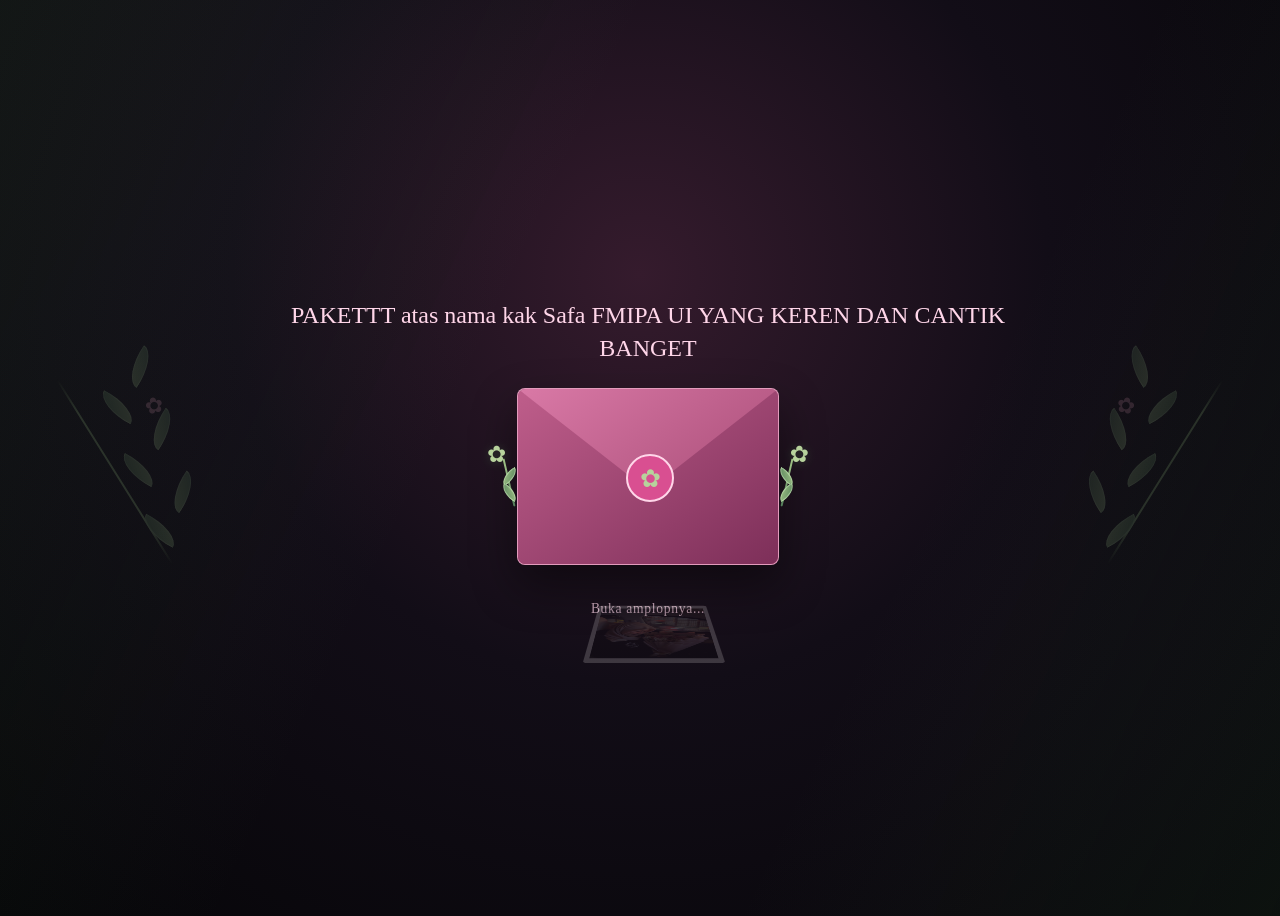
<file: index.html>
<!DOCTYPE html>
<html lang="en">
<head>
    <meta charset="UTF-8">
    <meta http-equiv="X-UA-Compatible" content="IE=edge">
    <meta name="viewport" content="width=device-width, initial-scale=1.0">
    <link rel="stylesheet" href="style.css?v=photo-animation-1">
    <link rel="icon" href="flowers.png" type="image/x-icon">
    <title>Flowers</title>
</head>
<body>
    <div class="background-florals" aria-hidden="true">
        <span class="background-florals__sprig background-florals__sprig--left"><i></i><i></i><i></i><i></i><i></i><i></i></span>
        <span class="background-florals__sprig background-florals__sprig--right"><i></i><i></i><i></i><i></i><i></i><i></i></span>
    </div>
    <main class="gift-scene">
        <p class="description">PAKETTT atas nama kak Safa FMIPA UI YANG KEREN DAN CANTIK BANGET</p>
        <input class="envelope-toggle" id="envelopeToggle" type="checkbox">
        <label class="envelope" for="envelopeToggle" aria-label="Buka amplop hadiah">
            <span class="envelope__letter"><img class="envelope__letter-photo" src="safa-photo.jpeg" alt="Safa memegang buket bunga"></span>
            <span class="envelope__sprig envelope__sprig--left" aria-hidden="true"><span class="envelope__sprig-flower">&#10047;</span><i></i><i></i></span>
            <span class="envelope__sprig envelope__sprig--right" aria-hidden="true"><span class="envelope__sprig-flower">&#10047;</span><i></i><i></i></span>
            <span class="envelope__front"></span>
            <span class="envelope__flap"></span>
            <span class="envelope__seal" aria-hidden="true">&#10047;</span>
        </label>
        <p class="surprise-message">Buka amplopnya...</p>
    </main>
    <script>
        document.querySelector("#envelopeToggle").addEventListener("change", (event) => {
            if (event.target.checked) {
                document.querySelector(".surprise-message").textContent = "Kejutan untukmu...";
                window.setTimeout(() => {
                    document.body.classList.add("leaving");
                    window.setTimeout(() => { window.location.href = "flower.html"; }, 700);
                }, 3000);
            }
        });
    </script>
</body>
</html>
</file>
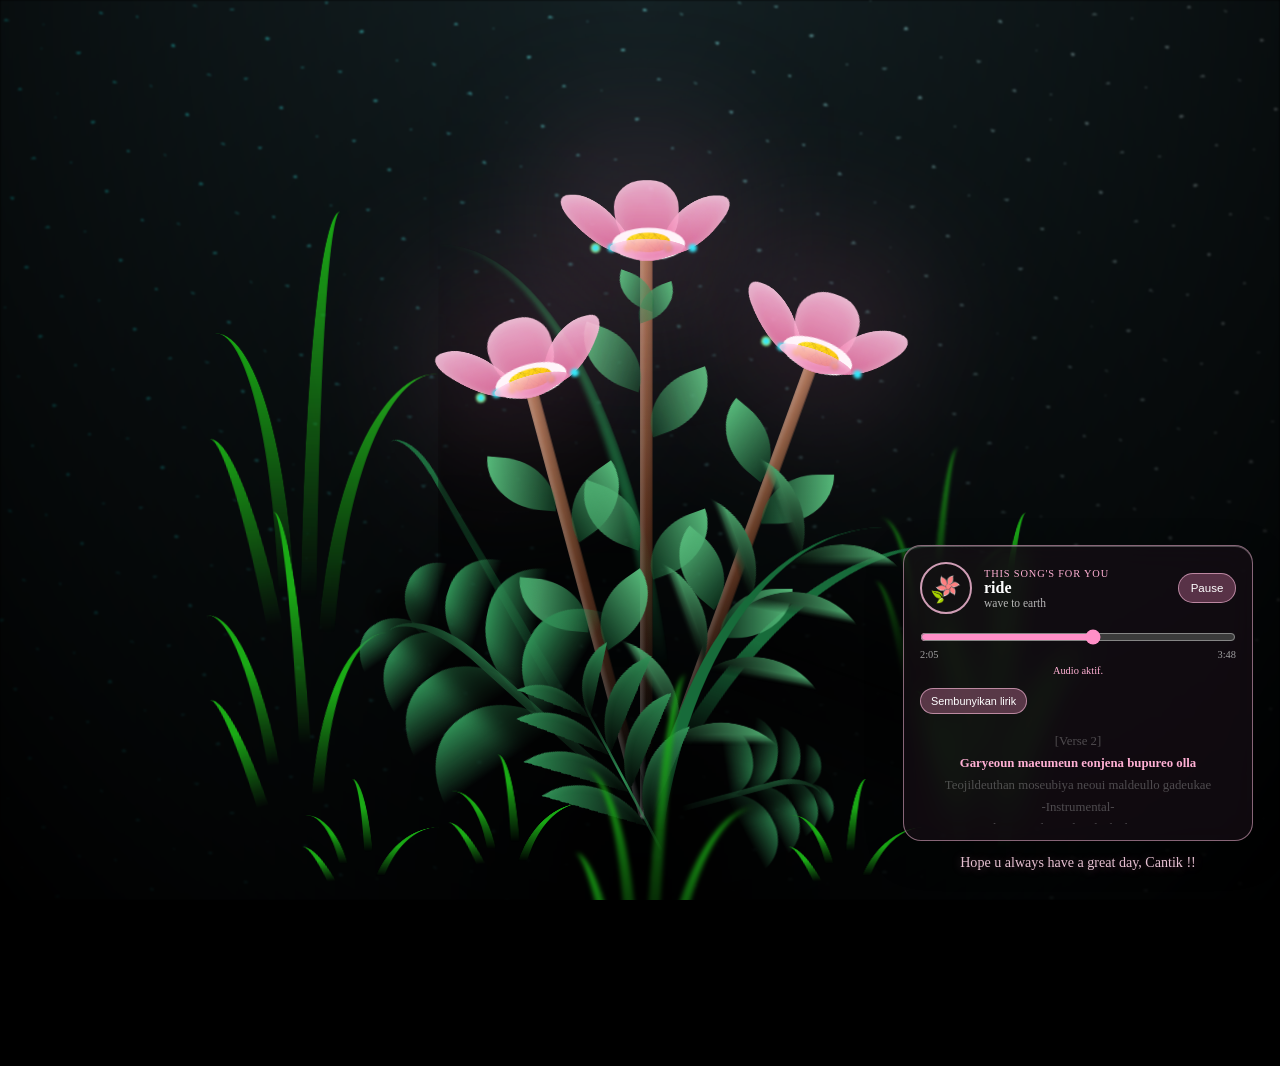
<file: flower.html>
<!DOCTYPE html>
<html lang="en">
<head>
    <meta charset="UTF-8">
    <meta http-equiv="X-UA-Compatible" content="IE=edge">
    <meta name="viewport" content="width=device-width, initial-scale=1.0">
    <link rel="stylesheet" href="main.css">
    <link rel="stylesheet" href="love.css">
    <link rel="icon" href="flowers.png" type="image/x-icon">
    <title>flowers</title>
</head>
<body class="container">
    <div class="night"></div>
    <div class="flowers">
      <div class="flower flower--1">
        <div class="flower__leafs flower__leafs--1">
          <div class="flower__leaf flower__leaf--1"></div>
          <div class="flower__leaf flower__leaf--2"></div>
          <div class="flower__leaf flower__leaf--3"></div>
          <div class="flower__leaf flower__leaf--4"></div>
          <div class="flower__white-circle"></div>
  
          <div class="flower__light flower__light--1"></div>
          <div class="flower__light flower__light--2"></div>
          <div class="flower__light flower__light--3"></div>
          <div class="flower__light flower__light--4"></div>
          <div class="flower__light flower__light--5"></div>
          <div class="flower__light flower__light--6"></div>
          <div class="flower__light flower__light--7"></div>
          <div class="flower__light flower__light--8"></div>
  
        </div>
        <div class="flower__line">
          <div class="flower__line__leaf flower__line__leaf--1"></div>
          <div class="flower__line__leaf flower__line__leaf--2"></div>
          <div class="flower__line__leaf flower__line__leaf--3"></div>
          <div class="flower__line__leaf flower__line__leaf--4"></div>
          <div class="flower__line__leaf flower__line__leaf--5"></div>
          <div class="flower__line__leaf flower__line__leaf--6"></div>
        </div>
      </div>
  
      <div class="flower flower--2">
        <div class="flower__leafs flower__leafs--2">
          <div class="flower__leaf flower__leaf--1"></div>
          <div class="flower__leaf flower__leaf--2"></div>
          <div class="flower__leaf flower__leaf--3"></div>
          <div class="flower__leaf flower__leaf--4"></div>
          <div class="flower__white-circle"></div>
  
          <div class="flower__light flower__light--1"></div>
          <div class="flower__light flower__light--2"></div>
          <div class="flower__light flower__light--3"></div>
          <div class="flower__light flower__light--4"></div>
          <div class="flower__light flower__light--5"></div>
          <div class="flower__light flower__light--6"></div>
          <div class="flower__light flower__light--7"></div>
          <div class="flower__light flower__light--8"></div>
  
        </div>
        <div class="flower__line">
          <div class="flower__line__leaf flower__line__leaf--1"></div>
          <div class="flower__line__leaf flower__line__leaf--2"></div>
          <div class="flower__line__leaf flower__line__leaf--3"></div>
          <div class="flower__line__leaf flower__line__leaf--4"></div>
        </div>
      </div>
  
      <div class="flower flower--3">
        <div class="flower__leafs flower__leafs--3">
          <div class="flower__leaf flower__leaf--1"></div>
          <div class="flower__leaf flower__leaf--2"></div>
          <div class="flower__leaf flower__leaf--3"></div>
          <div class="flower__leaf flower__leaf--4"></div>
          <div class="flower__white-circle"></div>
  
          <div class="flower__light flower__light--1"></div>
          <div class="flower__light flower__light--2"></div>
          <div class="flower__light flower__light--3"></div>
          <div class="flower__light flower__light--4"></div>
          <div class="flower__light flower__light--5"></div>
          <div class="flower__light flower__light--6"></div>
          <div class="flower__light flower__light--7"></div>
          <div class="flower__light flower__light--8"></div>
  
        </div>
        <div class="flower__line">
          <div class="flower__line__leaf flower__line__leaf--1"></div>
          <div class="flower__line__leaf flower__line__leaf--2"></div>
          <div class="flower__line__leaf flower__line__leaf--3"></div>
          <div class="flower__line__leaf flower__line__leaf--4"></div>
        </div>
      </div>
  
      <div class="grow-ans" style="--d:1.2s">
        <div class="flower__g-long">
          <div class="flower__g-long__top"></div>
          <div class="flower__g-long__bottom"></div>
        </div>
      </div>
  
      <div class="growing-grass">
        <div class="flower__grass flower__grass--1">
          <div class="flower__grass--top"></div>
          <div class="flower__grass--bottom"></div>
          <div class="flower__grass__leaf flower__grass__leaf--1"></div>
          <div class="flower__grass__leaf flower__grass__leaf--2"></div>
          <div class="flower__grass__leaf flower__grass__leaf--3"></div>
          <div class="flower__grass__leaf flower__grass__leaf--4"></div>
          <div class="flower__grass__leaf flower__grass__leaf--5"></div>
          <div class="flower__grass__leaf flower__grass__leaf--6"></div>
          <div class="flower__grass__leaf flower__grass__leaf--7"></div>
          <div class="flower__grass__leaf flower__grass__leaf--8"></div>
          <div class="flower__grass__overlay"></div>
        </div>
      </div>
  
      <div class="growing-grass">
        <div class="flower__grass flower__grass--2">
          <div class="flower__grass--top"></div>
          <div class="flower__grass--bottom"></div>
          <div class="flower__grass__leaf flower__grass__leaf--1"></div>
          <div class="flower__grass__leaf flower__grass__leaf--2"></div>
          <div class="flower__grass__leaf flower__grass__leaf--3"></div>
          <div class="flower__grass__leaf flower__grass__leaf--4"></div>
          <div class="flower__grass__leaf flower__grass__leaf--5"></div>
          <div class="flower__grass__leaf flower__grass__leaf--6"></div>
          <div class="flower__grass__leaf flower__grass__leaf--7"></div>
          <div class="flower__grass__leaf flower__grass__leaf--8"></div>
          <div class="flower__grass__overlay"></div>
        </div>
      </div>
  
      <div class="grow-ans" style="--d:2.4s">
        <div class="flower__g-right flower__g-right--1">
          <div class="leaf"></div>
        </div>
      </div>
  
      <div class="grow-ans" style="--d:2.8s">
        <div class="flower__g-right flower__g-right--2">
          <div class="leaf"></div>
        </div>
      </div>
  
      <div class="grow-ans" style="--d:2.8s">
        <div class="flower__g-front">
          <div class="flower__g-front__leaf-wrapper flower__g-front__leaf-wrapper--1">
            <div class="flower__g-front__leaf"></div>
          </div>
          <div class="flower__g-front__leaf-wrapper flower__g-front__leaf-wrapper--2">
            <div class="flower__g-front__leaf"></div>
          </div>
          <div class="flower__g-front__leaf-wrapper flower__g-front__leaf-wrapper--3">
            <div class="flower__g-front__leaf"></div>
          </div>
          <div class="flower__g-front__leaf-wrapper flower__g-front__leaf-wrapper--4">
            <div class="flower__g-front__leaf"></div>
          </div>
          <div class="flower__g-front__leaf-wrapper flower__g-front__leaf-wrapper--5">
            <div class="flower__g-front__leaf"></div>
          </div>
          <div class="flower__g-front__leaf-wrapper flower__g-front__leaf-wrapper--6">
            <div class="flower__g-front__leaf"></div>
          </div>
          <div class="flower__g-front__leaf-wrapper flower__g-front__leaf-wrapper--7">
            <div class="flower__g-front__leaf"></div>
          </div>
          <div class="flower__g-front__leaf-wrapper flower__g-front__leaf-wrapper--8">
            <div class="flower__g-front__leaf"></div>
          </div>
          <div class="flower__g-front__line"></div>
        </div>
      </div>
  
      <div class="grow-ans" style="--d:3.2s">
        <div class="flower__g-fr">
          <div class="leaf"></div>
          <div class="flower__g-fr__leaf flower__g-fr__leaf--1"></div>
          <div class="flower__g-fr__leaf flower__g-fr__leaf--2"></div>
          <div class="flower__g-fr__leaf flower__g-fr__leaf--3"></div>
          <div class="flower__g-fr__leaf flower__g-fr__leaf--4"></div>
          <div class="flower__g-fr__leaf flower__g-fr__leaf--5"></div>
          <div class="flower__g-fr__leaf flower__g-fr__leaf--6"></div>
          <div class="flower__g-fr__leaf flower__g-fr__leaf--7"></div>
          <div class="flower__g-fr__leaf flower__g-fr__leaf--8"></div>
        </div>
      </div>
  
      <div class="long-g long-g--0">
        <div class="grow-ans" style="--d:3s">
          <div class="leaf leaf--0"></div>
        </div>
        <div class="grow-ans" style="--d:2.2s">
          <div class="leaf leaf--1"></div>
        </div>
        <div class="grow-ans" style="--d:3.4s">
          <div class="leaf leaf--2"></div>
        </div>
        <div class="grow-ans" style="--d:3.6s">
          <div class="leaf leaf--3"></div>
        </div>
      </div>
  
      <div class="long-g long-g--1">
        <div class="grow-ans" style="--d:3.6s">
          <div class="leaf leaf--0"></div>
        </div>
        <div class="grow-ans" style="--d:3.8s">
          <div class="leaf leaf--1"></div>
        </div>
        <div class="grow-ans" style="--d:4s">
          <div class="leaf leaf--2"></div>
        </div>
        <div class="grow-ans" style="--d:4.2s">
          <div class="leaf leaf--3"></div>
        </div>
      </div>
  
      <div class="long-g long-g--2">
        <div class="grow-ans" style="--d:4s">
          <div class="leaf leaf--0"></div>
        </div>
        <div class="grow-ans" style="--d:4.2s">
          <div class="leaf leaf--1"></div>
        </div>
        <div class="grow-ans" style="--d:4.4s">
          <div class="leaf leaf--2"></div>
        </div>
        <div class="grow-ans" style="--d:4.6s">
          <div class="leaf leaf--3"></div>
        </div>
      </div>
  
      <div class="long-g long-g--3">
        <div class="grow-ans" style="--d:4s">
          <div class="leaf leaf--0"></div>
        </div>
        <div class="grow-ans" style="--d:4.2s">
          <div class="leaf leaf--1"></div>
        </div>
        <div class="grow-ans" style="--d:3s">
          <div class="leaf leaf--2"></div>
        </div>
        <div class="grow-ans" style="--d:3.6s">
          <div class="leaf leaf--3"></div>
        </div>
      </div>
  
      <div class="long-g long-g--4">
        <div class="grow-ans" style="--d:4s">
          <div class="leaf leaf--0"></div>
        </div>
        <div class="grow-ans" style="--d:4.2s">
          <div class="leaf leaf--1"></div>
        </div>
        <div class="grow-ans" style="--d:3s">
          <div class="leaf leaf--2"></div>
        </div>
        <div class="grow-ans" style="--d:3.6s">
          <div class="leaf leaf--3"></div>
        </div>
      </div>
  
      <div class="long-g long-g--5">
        <div class="grow-ans" style="--d:4s">
          <div class="leaf leaf--0"></div>
        </div>
        <div class="grow-ans" style="--d:4.2s">
          <div class="leaf leaf--1"></div>
        </div>
        <div class="grow-ans" style="--d:3s">
          <div class="leaf leaf--2"></div>
        </div>
        <div class="grow-ans" style="--d:3.6s">
          <div class="leaf leaf--3"></div>
        </div>
      </div>
  
      <div class="long-g long-g--6">
        <div class="grow-ans" style="--d:4.2s">
          <div class="leaf leaf--0"></div>
        </div>
        <div class="grow-ans" style="--d:4.4s">
          <div class="leaf leaf--1"></div>
        </div>
        <div class="grow-ans" style="--d:4.6s">
          <div class="leaf leaf--2"></div>
        </div>
        <div class="grow-ans" style="--d:4.8s">
          <div class="leaf leaf--3"></div>
        </div>
      </div>
  
      <div class="long-g long-g--7">
        <div class="grow-ans" style="--d:3s">
          <div class="leaf leaf--0"></div>
        </div>
        <div class="grow-ans" style="--d:3.2s">
          <div class="leaf leaf--1"></div>
        </div>
        <div class="grow-ans" style="--d:3.5s">
          <div class="leaf leaf--2"></div>
        </div>
        <div class="grow-ans" style="--d:3.6s">
          <div class="leaf leaf--3"></div>
        </div>
      </div>
    </div>
    <div class="music-stack">
    <button class="music-start-prompt" id="musicStartPrompt" type="button" hidden>
      <span aria-hidden="true">&#9654;</span> Sentuh untuk mulai musik
    </button>
    <section class="music-card" aria-label="Pemutar musik">
      <div class="music-card__topline">
        <img class="music-card__cover" src="flowers.png" alt="Cover bunga">
        <div class="music-card__details">
          <p class="music-card__eyebrow">This song's for you</p>
          <h2>ride</h2>
          <p>wave to earth</p>
        </div>
        <button class="music-card__play" id="playButton" type="button" aria-label="Putar musik">Play</button>
      </div>
      <input class="music-card__progress" id="progress" type="range" min="0" max="1" value="124.78" aria-label="Progress lagu">
      <div class="music-card__time"><span id="currentTime">2:04</span><span id="duration">0:00</span></div>
      <p class="music-card__status" id="musicStatus" aria-live="polite"></p>
      <button class="music-card__lyrics-toggle" id="lyricsToggle" type="button" aria-expanded="true">Sembunyikan lirik</button>
      <div class="lyrics" id="lyrics">
        <p data-time="124.78">[Verse 2]</p>
        <p data-time="124.78">Garyeoun maeumeun eonjena bupureo olla</p>
        <p data-time="134.14">Teojildeuthan moseubiya neoui maldeullo gadeukae</p>
        <p data-time="145.86">-Instrumental-</p>
        <p data-time="150.04">Beoryeojil maeumdeureul gadeuk chaewo naege jwo</p>
        <p data-time="162.50">Modeun gieok soge neoreul damadul geoya</p>
        <p data-time="174.25">-Instrumental-</p>
        <p data-time="177.39">[Chorus]</p>
        <p data-time="177.39">Geujeo baraman bwado joeun geoya</p>
        <p data-time="183.55">I'm on a ride</p>
        <p data-time="187.84">Ride</p>
        <p data-time="189.71">You are my city</p>
        <p data-time="193.96">-Instrumental-</p>
        <p data-time="196.43">Everything</p>
      </div>
    </section>
    <p class="music-wish">Hope u always have a great day, Cantik !!</p>
    </div>
    <audio id="music" preload="none"></audio>
    <div class="love-transition" id="loveTransition" aria-hidden="true">
      <div class="love-transition__hearts" aria-hidden="true"></div>
      <p class="love-transition__message">Banyak hal baik untuk kamu</p>
    </div>
    <script src="main.js"></script>
  </body>
</html>
</file>
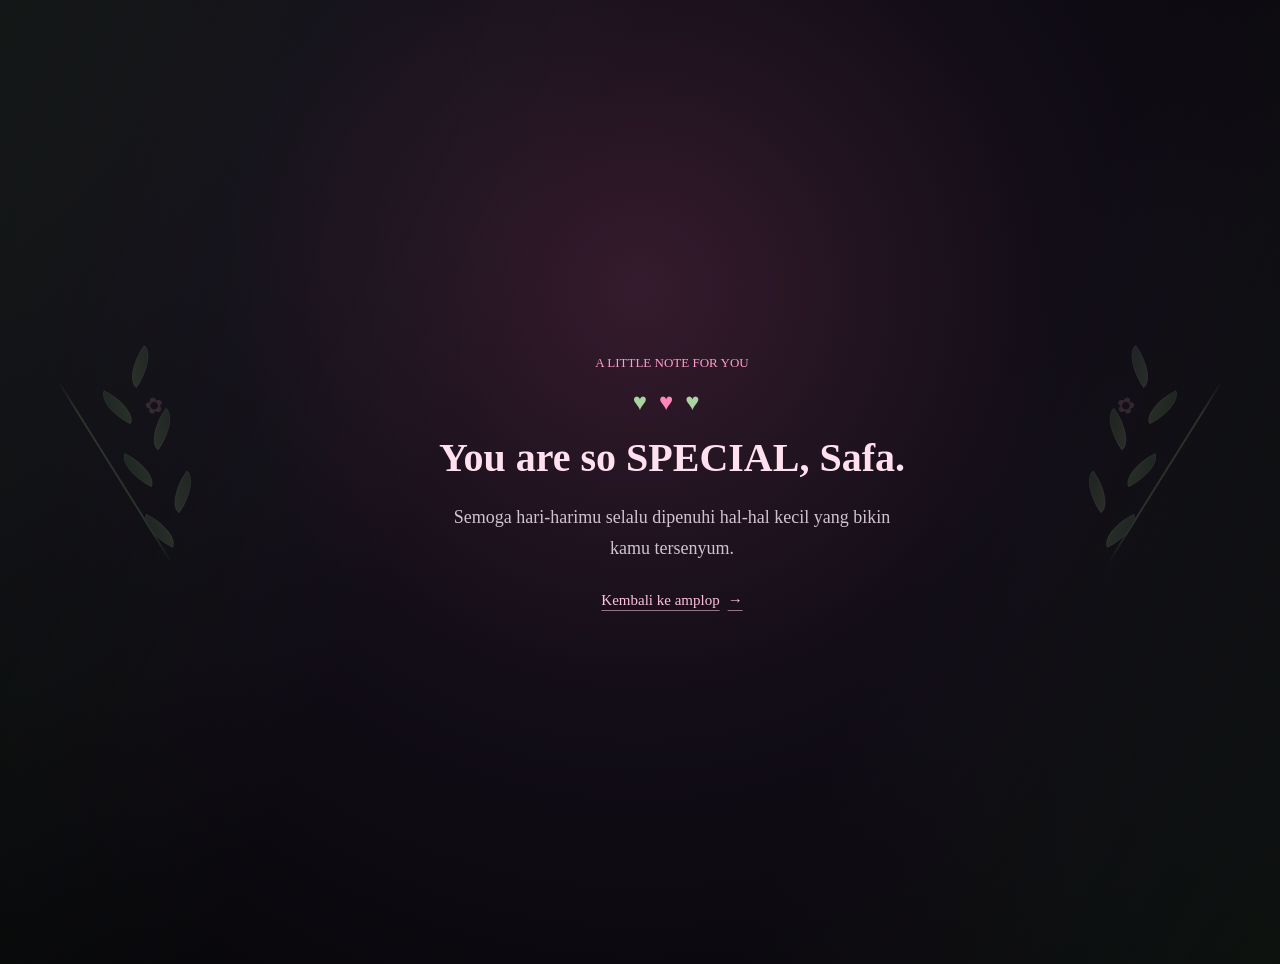
<file: love.html>
<!DOCTYPE html>
<html lang="id">
<head>
    <meta charset="UTF-8">
    <meta name="viewport" content="width=device-width, initial-scale=1.0">
    <meta name="theme-color" content="#120d17">
    <link rel="stylesheet" href="style.css">
    <link rel="stylesheet" href="love.css">
    <link rel="icon" href="flowers.png" type="image/x-icon">
    <title>Untuk Safa, dengan cinta</title>
</head>
<body class="love-page">
    <div class="background-florals" aria-hidden="true">
        <span class="background-florals__sprig background-florals__sprig--left"><i></i><i></i><i></i><i></i><i></i><i></i></span>
        <span class="background-florals__sprig background-florals__sprig--right"><i></i><i></i><i></i><i></i><i></i><i></i></span>
    </div>
    <main class="love-message">
        <p class="love-message__eyebrow">A little note for you</p>
        <div class="love-message__hearts" aria-hidden="true"><span class="love-message__heart love-message__heart--green">&#9829;</span><span class="love-message__heart love-message__heart--pink">&#9829;</span><span class="love-message__heart love-message__heart--green">&#9829;</span></div>
        <h1>You are so SPECIAL, Safa.</h1>
        <p class="love-message__body">Semoga hari-harimu selalu dipenuhi hal-hal kecil yang bikin kamu tersenyum.</p>
        <a class="love-message__restart" href="index.html">Kembali ke amplop <span aria-hidden="true">&#8594;</span></a>
    </main>
</body>
</html>
</file>
<file: style.css>
body{
    color: azure;
    width: 100%;
    height: 100vh;
    display: flex;
    flex-direction: column;
    align-items: center;
    justify-content: center;
    background:
        linear-gradient(115deg, rgba(77, 128, 83, .12), transparent 38%, transparent 68%, rgba(77, 128, 83, .1)),
        radial-gradient(circle at 50% 30%, #351b2d 0%, #120d17 45%, #050507 100%);
    overflow: hidden;
    transition: opacity .65s ease, transform .65s ease;
}
.background-florals{
    position: fixed;
    z-index: 0;
    inset: 0;
    overflow: hidden;
    pointer-events: none;
}
.background-florals__sprig{
    position: absolute;
    top: 50%;
    width: 118px;
    height: 250px;
    opacity: .2;
}
.background-florals__sprig--left{
    left: clamp(12px, 8vw, 120px);
    transform: translateY(-50%) rotate(-14deg);
}
.background-florals__sprig--right{
    right: clamp(12px, 8vw, 120px);
    transform: translateY(-50%) scaleX(-1) rotate(-14deg);
}
.background-florals__sprig::before{
    content: "";
    position: absolute;
    left: 42px;
    bottom: 10px;
    width: 2px;
    height: 220px;
    border-radius: 2px;
    background: linear-gradient(to top, transparent, #90b77c 20%, #90b77c 82%, transparent);
    transform: rotate(-18deg);
    transform-origin: bottom;
}
.background-florals__sprig::after{
    content: "\273f";
    position: absolute;
    top: 70px;
    left: 54px;
    color: rgba(255, 180, 210, .72);
    font-size: 22px;
    line-height: 1;
}
.background-florals__sprig i{
    position: absolute;
    width: 38px;
    height: 16px;
    border: 1px solid rgba(206, 238, 190, .32);
    border-radius: 100% 0 100% 0;
    background: linear-gradient(135deg, rgba(168, 201, 139, .9), rgba(82, 125, 89, .85));
}
.background-florals__sprig i:nth-child(1){top: 30px; left: 39px; transform: rotate(-42deg);}
.background-florals__sprig i:nth-child(2){top: 64px; left: 7px; transform: rotate(42deg) scaleX(-1);}
.background-florals__sprig i:nth-child(3){top: 96px; left: 45px; transform: rotate(-42deg);}
.background-florals__sprig i:nth-child(4){top: 130px; left: 12px; transform: rotate(42deg) scaleX(-1);}
.background-florals__sprig i:nth-child(5){top: 162px; left: 50px; transform: rotate(-42deg);}
.background-florals__sprig i:nth-child(6){top: 194px; left: 18px; transform: rotate(42deg) scaleX(-1);}
body.leaving{
    opacity: 0;
    transform: scale(1.03);
}
.greetings{
    font-size: 6rem;
    font-weight: 900;
}
.greetings > span{
    animation: glow 2.5s ease-in-out infinite;
}
@keyframes glow{
    0%, 100%{
        color: #fff;
        text-shadow: 0 0 12px #39c6d6, 0 0 50px #39c6d6, 0 0 100px #39c6d6;
    }
    10%, 90%{
        color: #111;
        text-shadow: none;
    }
}
.greetings > span:nth-child(2){
    animation-delay: .2s ;
}
.greetings > span:nth-child(3){
    animation-delay: .4s ;
}
.greetings > span:nth-child(4){
    animation-delay: .6s;
}
.greetings > span:nth-child(5){
    animation-delay: .8s;
}

.description{
    width: 100%;
    box-sizing: border-box;
    padding-inline: 16px;
    font-size: 1.5rem;
    margin: 0;
    color: #ffd6e9;
    text-align: center;
    line-height: 1.35;
}

.button a{
    text-decoration: none;
    font-size: 1rem;
    color: #fff;
    font-weight: 700;
    letter-spacing: .04em;
}
.button button{
    border: 1px solid rgba(255, 193, 223, .75);
    border-radius: 999px;
    padding: 14px 28px;
    background: rgba(233, 107, 159, .28);
    box-shadow: 0 8px 24px rgba(233, 107, 159, .35), inset 0 1px 0 rgba(255, 255, 255, .55);
    backdrop-filter: blur(10px);
    -webkit-backdrop-filter: blur(10px);
    cursor: pointer;
    transition: transform .2s ease, box-shadow .2s ease;
}
.button button:hover{
    transform: translateY(-3px);
    background: rgba(255, 143, 199, .42);
    box-shadow: 0 12px 28px rgba(233, 107, 159, .5), inset 0 1px 0 rgba(255, 255, 255, .7);
}
.button button:focus-visible{
    outline: 3px solid #ffc1df;
    outline-offset: 4px;
}
.gift-scene{
    position: relative;
    z-index: 1;
    width: min(100%, 760px);
    display: flex;
    flex-direction: column;
    align-items: center;
    gap: 24px;
}
.surprise-message{
    margin: 0;
    padding-top: 12px;
    color: rgba(255, 214, 233, .75);
    font-size: .85rem;
    letter-spacing: .05em;
    transition: color .3s ease;
}
.envelope-toggle:checked ~ .surprise-message{
    color: #ffb0d4;
    animation: surprise-pulse .7s ease-in-out infinite alternate;
}
.envelope-toggle{
    position: absolute;
    opacity: 0;
    pointer-events: none;
}
.envelope{
    position: relative;
    display: block;
    width: 260px;
    height: 175px;
    border: 1px solid rgba(255, 193, 223, .7);
    border-radius: 8px;
    background: #9d426c;
    box-shadow: 0 20px 45px rgba(0, 0, 0, .45), inset 0 1px 0 rgba(255, 255, 255, .25);
    cursor: pointer;
    perspective: 600px;
    transition: transform .75s cubic-bezier(.2, .8, .2, 1), box-shadow .75s ease;
}
.envelope__sprig{
    position: absolute;
    top: calc(50% - 30px);
    z-index: 2;
    width: 42px;
    height: 64px;
}
.envelope__sprig--left{
    left: -31px;
}
.envelope__sprig--right{
    right: -31px;
    transform: scaleX(-1);
}
.envelope__sprig::before{
    content: "";
    position: absolute;
    left: 21px;
    bottom: 3px;
    width: 2px;
    height: 49px;
    border-radius: 2px;
    background: linear-gradient(to top, #527d59, #a8c98b);
    transform: rotate(-13deg);
}
.envelope__sprig-flower{
    position: absolute;
    top: -3px;
    left: 0;
    color: #b7d29c;
    font-size: 23px;
    line-height: 1;
    text-shadow: 0 1px 8px rgba(69, 112, 72, .4);
}
.envelope__sprig i{
    position: absolute;
    left: 13px;
    width: 17px;
    height: 9px;
    border: 1px solid rgba(206, 238, 190, .55);
    border-radius: 100% 0 100% 0;
    background: linear-gradient(135deg, #a8c98b, #527d59);
}
.envelope__sprig i:first-of-type{
    top: 25px;
    transform: rotate(-32deg);
}
.envelope__sprig i:last-of-type{
    top: 41px;
    transform: rotate(32deg) scaleX(-1);
}
.envelope__front,
.envelope__flap,
.envelope__letter{
    position: absolute;
}
.envelope__front{
    inset: 0;
    z-index: 3;
    overflow: hidden;
    border-radius: inherit;
    background: linear-gradient(145deg, #bf5e8b, #7d2f59);
    clip-path: polygon(0 0, 50% 55%, 100% 0, 100% 100%, 0 100%);
}
.envelope__flap{
    top: 0;
    left: 0;
    z-index: 4;
    width: 100%;
    height: 100%;
    border-radius: 8px;
    background: linear-gradient(145deg, #d979a6, #9d426c);
    clip-path: polygon(0 0, 100% 0, 50% 58%);
    transform-origin: top center;
    transition: transform .6s cubic-bezier(.2, .8, .2, 1);
}
.envelope__letter{
    top: 4px;
    left: calc(50% - 75px);
    z-index: 2;
    display: grid;
    width: 150px;
    height: 216px;
    padding: 6px;
    border-radius: 5px;
    opacity: .18;
    background: #fff5fa;
    transform: translateY(42px) rotateX(86deg) scale(.88);
    transform-origin: bottom center;
    transition: opacity .35s ease, transform .9s cubic-bezier(.18, .78, .25, 1);
}
.envelope__letter-photo{
    display: block;
    width: 100%;
    height: 100%;
    border-radius: 3px;
    object-fit: contain;
}
.envelope__seal{
    position: absolute;
    top: calc(50% - 22px);
    left: calc(50% - 22px);
    z-index: 5;
    display: grid;
    width: 44px;
    height: 44px;
    place-items: center;
    border: 2px solid #ffd6e9;
    border-radius: 50%;
    color: #b7d29c;
    background: #d94f91;
    font-size: 1.55rem;
    transition: opacity .3s ease;
}
.envelope-toggle:checked + .envelope .envelope__flap{
    transform: rotateX(180deg);
}
.envelope-toggle:checked + .envelope{
    z-index: 10;
    transform: scale(1.3);
    box-shadow: 0 26px 55px rgba(0, 0, 0, .55), 0 0 35px rgba(255, 143, 199, .2);
}
.envelope-toggle:checked + .envelope .envelope__letter{
    z-index: 6;
    opacity: 1;
    transform: translateY(-68px) rotateX(0) scale(1);
}
.envelope-toggle:checked + .envelope .envelope__seal{
    opacity: 0;
}
.envelope-toggle:checked ~ .surprise-message{
    opacity: 0;
}
@keyframes surprise-pulse{
    from { opacity: .55; transform: scale(.98); }
    to { opacity: 1; transform: scale(1.04); }
}

@media screen and (max-width:574px){
    .greetings{
        display: block;
        font-size: 3rem;
        font-weight: 500;
        text-align: center;
    }
    .description{
        font-size: 1rem;
    }
    
    .envelope{
        width: 220px;
        height: 150px;
    }
    .envelope__letter{
        left: calc(50% - 67px);
        width: 134px;
        height: 186px;
    }
    .button a{
        font-size: .85rem;
    }
}
</file>
<file: main.css>
*,
*::after,
*::before {
  padding: 0;
  margin: 0;
  box-sizing: border-box;
}

html {
  width: 100%;
  height: 100%;
  overflow: hidden;
}

:root {
  --dark-color: #000;
}

body {
  display: flex;
  align-items: flex-end;
  justify-content: center;
  min-height: 100vh;
  height: 100%;
  background-color: var(--dark-color);
  overflow: hidden;
  perspective: 1000px;
  animation: flower-page-in .75s ease both;
}
@keyframes flower-page-in {
  from { opacity: 0; transform: scale(1.02); }
  to { opacity: 1; transform: scale(1); }
}

.night {
  position: fixed;
  left: 50%;
  top: 0;
  transform: translateX(-50%);
  width: 100%;
  height: 100%;
  filter: blur(0.1vmin);
  background-image: radial-gradient(ellipse at top, transparent 0%, var(--dark-color)), radial-gradient(ellipse at bottom, var(--dark-color), rgba(145, 233, 255, 0.2)), repeating-linear-gradient(220deg, rgb(0, 0, 0) 0px, rgb(0, 0, 0) 19px, transparent 19px, transparent 22px), repeating-linear-gradient(189deg, rgb(0, 0, 0) 0px, rgb(0, 0, 0) 19px, transparent 19px, transparent 22px), repeating-linear-gradient(148deg, rgb(0, 0, 0) 0px, rgb(0, 0, 0) 19px, transparent 19px, transparent 22px), linear-gradient(90deg, rgb(0, 255, 250), rgb(240, 240, 240));
}

.flowers {
  position: relative;
  transform: scale(0.9);
}

.flower {
  position: absolute;
  bottom: 10vmin;
  transform-origin: bottom center;
  z-index: 10;
  --fl-speed: 0.8s;
}
.flower--1 {
  -webkit-animation: moving-flower-1 4s linear infinite;
          animation: moving-flower-1 4s linear infinite;
}
.flower--1 .flower__line {
  height: 70vmin;
  -webkit-animation-delay: 0.3s;
          animation-delay: 0.3s;
}
.flower--1 .flower__line__leaf--1 {
  -webkit-animation: blooming-leaf-right var(--fl-speed) 1.6s backwards;
          animation: blooming-leaf-right var(--fl-speed) 1.6s backwards;
}
.flower--1 .flower__line__leaf--2 {
  -webkit-animation: blooming-leaf-right var(--fl-speed) 1.4s backwards;
          animation: blooming-leaf-right var(--fl-speed) 1.4s backwards;
}
.flower--1 .flower__line__leaf--3 {
  -webkit-animation: blooming-leaf-left var(--fl-speed) 1.2s backwards;
          animation: blooming-leaf-left var(--fl-speed) 1.2s backwards;
}
.flower--1 .flower__line__leaf--4 {
  -webkit-animation: blooming-leaf-left var(--fl-speed) 1s backwards;
          animation: blooming-leaf-left var(--fl-speed) 1s backwards;
}
.flower--1 .flower__line__leaf--5 {
  -webkit-animation: blooming-leaf-right var(--fl-speed) 1.8s backwards;
          animation: blooming-leaf-right var(--fl-speed) 1.8s backwards;
}
.flower--1 .flower__line__leaf--6 {
  -webkit-animation: blooming-leaf-left var(--fl-speed) 2s backwards;
          animation: blooming-leaf-left var(--fl-speed) 2s backwards;
}
.flower--2 {
  left: 50%;
  transform: rotate(20deg);
  -webkit-animation: moving-flower-2 4s linear infinite;
          animation: moving-flower-2 4s linear infinite;
}
.flower--2 .flower__line {
  height: 60vmin;
  -webkit-animation-delay: 0.6s;
          animation-delay: 0.6s;
}
.flower--2 .flower__line__leaf--1 {
  -webkit-animation: blooming-leaf-right var(--fl-speed) 1.9s backwards;
          animation: blooming-leaf-right var(--fl-speed) 1.9s backwards;
}
.flower--2 .flower__line__leaf--2 {
  -webkit-animation: blooming-leaf-right var(--fl-speed) 1.7s backwards;
          animation: blooming-leaf-right var(--fl-speed) 1.7s backwards;
}
.flower--2 .flower__line__leaf--3 {
  -webkit-animation: blooming-leaf-left var(--fl-speed) 1.5s backwards;
          animation: blooming-leaf-left var(--fl-speed) 1.5s backwards;
}
.flower--2 .flower__line__leaf--4 {
  -webkit-animation: blooming-leaf-left var(--fl-speed) 1.3s backwards;
          animation: blooming-leaf-left var(--fl-speed) 1.3s backwards;
}
.flower--3 {
  left: 50%;
  transform: rotate(-15deg);
  -webkit-animation: moving-flower-3 4s linear infinite;
          animation: moving-flower-3 4s linear infinite;
}
.flower--3 .flower__line {
  -webkit-animation-delay: 0.9s;
          animation-delay: 0.9s;
}
.flower--3 .flower__line__leaf--1 {
  -webkit-animation: blooming-leaf-right var(--fl-speed) 2.5s backwards;
          animation: blooming-leaf-right var(--fl-speed) 2.5s backwards;
}
.flower--3 .flower__line__leaf--2 {
  -webkit-animation: blooming-leaf-right var(--fl-speed) 2.3s backwards;
          animation: blooming-leaf-right var(--fl-speed) 2.3s backwards;
}
.flower--3 .flower__line__leaf--3 {
  -webkit-animation: blooming-leaf-left var(--fl-speed) 2.1s backwards;
          animation: blooming-leaf-left var(--fl-speed) 2.1s backwards;
}
.flower--3 .flower__line__leaf--4 {
  -webkit-animation: blooming-leaf-left var(--fl-speed) 1.9s backwards;
          animation: blooming-leaf-left var(--fl-speed) 1.9s backwards;
}
.flower__leafs {
  position: relative;
  -webkit-animation: blooming-flower 2s backwards;
          animation: blooming-flower 2s backwards;
}
.flower__leafs--1 {
  -webkit-animation-delay: 1.1s;
          animation-delay: 1.1s;
}
.flower__leafs--2 {
  -webkit-animation-delay: 1.4s;
          animation-delay: 1.4s;
}
.flower__leafs--3 {
  -webkit-animation-delay: 1.7s;
          animation-delay: 1.7s;
}
.flower__leafs::after {
  content: "";
  position: absolute;
  left: 0;
  top: 0;
  transform: translate(-50%, -100%);
  width: 8vmin;
  height: 8vmin;
  background-color: #ff8fc7;
  filter: blur(10vmin);
}
.flower__leaf {
  position: absolute;
  bottom: 0;
  left: 50%;
  width: 8vmin;
  height: 11vmin;
  border-radius: 51% 49% 47% 53%/44% 45% 55% 69%;
  background-color: #ffc1df;
  background-image: linear-gradient(to top, #e96b9f, #ffc1df);
  transform-origin: bottom center;
  opacity: 0.9;
  box-shadow: inset 0 0 2vmin rgba(255, 255, 255, 0.5);
}
.flower__leaf--1 {
  transform: translate(-10%, 1%) rotateY(40deg) rotateX(-50deg);
}
.flower__leaf--2 {
  transform: translate(-50%, -4%) rotateX(40deg);
}
.flower__leaf--3 {
  transform: translate(-90%, 0%) rotateY(45deg) rotateX(50deg);
}
.flower__leaf--4 {
  width: 8vmin;
  height: 8vmin;
  transform-origin: bottom left;
  border-radius: 4vmin 10vmin 4vmin 4vmin;
  transform: translate(0%, 18%) rotateX(70deg) rotate(-43deg);
  background-image: linear-gradient(to top, #e05b98, #ffc1df);
  z-index: 1;
  opacity: 0.8;
}
.flower__white-circle {
  position: absolute;
  left: -3.5vmin;
  top: -3vmin;
  width: 9vmin;
  height: 4vmin;
  border-radius: 50%;
  background-color: #fff;
}
.flower__white-circle::after {
  content: "";
  position: absolute;
  left: 50%;
  top: 45%;
  transform: translate(-50%, -50%);
  width: 60%;
  height: 60%;
  border-radius: inherit;
  background-image: repeating-linear-gradient(135deg, rgba(0, 0, 0, 0.03) 0px, rgba(0, 0, 0, 0.03) 1px, transparent 1px, transparent 12px), repeating-linear-gradient(45deg, rgba(0, 0, 0, 0.03) 0px, rgba(0, 0, 0, 0.03) 1px, transparent 1px, transparent 12px), repeating-linear-gradient(67.5deg, rgba(0, 0, 0, 0.03) 0px, rgba(0, 0, 0, 0.03) 1px, transparent 1px, transparent 12px), repeating-linear-gradient(135deg, rgba(0, 0, 0, 0.03) 0px, rgba(0, 0, 0, 0.03) 1px, transparent 1px, transparent 12px), repeating-linear-gradient(45deg, rgba(0, 0, 0, 0.03) 0px, rgba(0, 0, 0, 0.03) 1px, transparent 1px, transparent 12px), repeating-linear-gradient(112.5deg, rgba(0, 0, 0, 0.03) 0px, rgba(0, 0, 0, 0.03) 1px, transparent 1px, transparent 12px), repeating-linear-gradient(112.5deg, rgba(0, 0, 0, 0.03) 0px, rgba(0, 0, 0, 0.03) 1px, transparent 1px, transparent 12px), repeating-linear-gradient(45deg, rgba(0, 0, 0, 0.03) 0px, rgba(0, 0, 0, 0.03) 1px, transparent 1px, transparent 12px), repeating-linear-gradient(22.5deg, rgba(0, 0, 0, 0.03) 0px, rgba(0, 0, 0, 0.03) 1px, transparent 1px, transparent 12px), repeating-linear-gradient(45deg, rgba(0, 0, 0, 0.03) 0px, rgba(0, 0, 0, 0.03) 1px, transparent 1px, transparent 12px), repeating-linear-gradient(22.5deg, rgba(0, 0, 0, 0.03) 0px, rgba(0, 0, 0, 0.03) 1px, transparent 1px, transparent 12px), repeating-linear-gradient(135deg, rgba(0, 0, 0, 0.03) 0px, rgba(0, 0, 0, 0.03) 1px, transparent 1px, transparent 12px), repeating-linear-gradient(157.5deg, rgba(0, 0, 0, 0.03) 0px, rgba(0, 0, 0, 0.03) 1px, transparent 1px, transparent 12px), repeating-linear-gradient(67.5deg, rgba(0, 0, 0, 0.03) 0px, rgba(0, 0, 0, 0.03) 1px, transparent 1px, transparent 12px), repeating-linear-gradient(67.5deg, rgba(0, 0, 0, 0.03) 0px, rgba(0, 0, 0, 0.03) 1px, transparent 1px, transparent 12px), linear-gradient(90deg, rgb(255, 235, 18), rgb(255, 206, 0));
}
.flower__line {
  height: 55vmin;
  width: 1.5vmin;
  background-image: linear-gradient(to left, rgba(0, 0, 0, 0.2), transparent, rgba(255, 255, 255, 0.2)), linear-gradient(to top, transparent 10%, #5a321f, #a87551);
  box-shadow: inset 0 0 2px rgba(0, 0, 0, 0.5);
  -webkit-animation: grow-flower-tree 4s backwards;
          animation: grow-flower-tree 4s backwards;
}
.flower__line__leaf {
  --w: 7vmin;
  --h: calc(var(--w) + 2vmin);
  position: absolute;
  top: 20%;
  left: 90%;
  width: var(--w);
  height: var(--h);
  border-top-right-radius: var(--h);
  border-bottom-left-radius: var(--h);
  background-image: linear-gradient(to top, rgba(23, 107, 58, 0.4), #55b879);
}
.flower__line__leaf--1 {
  transform: rotate(70deg) rotateY(30deg);
}
.flower__line__leaf--2 {
  top: 45%;
  transform: rotate(70deg) rotateY(30deg);
}
.flower__line__leaf--3, .flower__line__leaf--4, .flower__line__leaf--6 {
  border-top-right-radius: 0;
  border-bottom-left-radius: 0;
  border-top-left-radius: var(--h);
  border-bottom-right-radius: var(--h);
  left: -460%;
  top: 12%;
  transform: rotate(-70deg) rotateY(30deg);
}
.flower__line__leaf--4 {
  top: 40%;
}
.flower__line__leaf--5 {
  top: 0;
  transform-origin: left;
  transform: rotate(70deg) rotateY(30deg) scale(0.6);
}
.flower__line__leaf--6 {
  top: -2%;
  left: -450%;
  transform-origin: right;
  transform: rotate(-70deg) rotateY(30deg) scale(0.6);
}
.flower__light {
  position: absolute;
  bottom: 0vmin;
  width: 1vmin;
  height: 1vmin;
  background-color: rgb(255, 251, 0);
  border-radius: 50%;
  filter: blur(0.2vmin);
  -webkit-animation: light-ans 4s linear infinite backwards;
          animation: light-ans 4s linear infinite backwards;
}
.flower__light:nth-child(odd) {
  background-color: #23f0ff;
}
.flower__light--1 {
  left: -2vmin;
  -webkit-animation-delay: 1s;
          animation-delay: 1s;
}
.flower__light--2 {
  left: 3vmin;
  -webkit-animation-delay: 0.5s;
          animation-delay: 0.5s;
}
.flower__light--3 {
  left: -6vmin;
  -webkit-animation-delay: 0.3s;
          animation-delay: 0.3s;
}
.flower__light--4 {
  left: 6vmin;
  -webkit-animation-delay: 0.9s;
          animation-delay: 0.9s;
}
.flower__light--5 {
  left: -1vmin;
  -webkit-animation-delay: 1.5s;
          animation-delay: 1.5s;
}
.flower__light--6 {
  left: -4vmin;
  -webkit-animation-delay: 3s;
          animation-delay: 3s;
}
.flower__light--7 {
  left: 3vmin;
  -webkit-animation-delay: 2s;
          animation-delay: 2s;
}
.flower__light--8 {
  left: -6vmin;
  -webkit-animation-delay: 3.5s;
          animation-delay: 3.5s;
}
.flower__grass {
  --c: #2f8f55;
  --line-w: 1.5vmin;
  position: absolute;
  bottom: 12vmin;
  left: -7vmin;
  display: flex;
  flex-direction: column;
  align-items: flex-end;
  z-index: 20;
  transform-origin: bottom center;
  transform: rotate(-48deg) rotateY(40deg);
}
.flower__grass--1 {
  -webkit-animation: moving-grass 2s linear infinite;
          animation: moving-grass 2s linear infinite;
}
.flower__grass--2 {
  left: 2vmin;
  bottom: 10vmin;
  transform: scale(0.5) rotate(75deg) rotateX(10deg) rotateY(-200deg);
  opacity: 0.8;
  z-index: 0;
  -webkit-animation: moving-grass--2 1.5s linear infinite;
          animation: moving-grass--2 1.5s linear infinite;
}
.flower__grass--top {
  width: 7vmin;
  height: 10vmin;
  border-top-right-radius: 100%;
  border-right: var(--line-w) solid var(--c);
  transform-origin: bottom center;
  transform: rotate(-2deg);
}
.flower__grass--bottom {
  margin-top: -2px;
  width: var(--line-w);
  height: 25vmin;
  background-image: linear-gradient(to top, transparent, var(--c));
}
.flower__grass__leaf {
  --size: 10vmin;
  position: absolute;
  width: calc(var(--size) * 2.1);
  height: var(--size);
  border-top-left-radius: var(--size);
  border-top-right-radius: var(--size);
  background-image: linear-gradient(to top, transparent, transparent 30%, var(--c));
  z-index: 100;
}
.flower__grass__leaf--1 {
  top: -6%;
  left: 30%;
  --size: 6vmin;
  transform: rotate(-20deg);
  -webkit-animation: growing-grass-ans--1 2s 2.6s backwards;
          animation: growing-grass-ans--1 2s 2.6s backwards;
}
@-webkit-keyframes growing-grass-ans--1 {
  0% {
    transform-origin: bottom left;
    transform: rotate(-20deg) scale(0);
  }
}
@keyframes growing-grass-ans--1 {
  0% {
    transform-origin: bottom left;
    transform: rotate(-20deg) scale(0);
  }
}
.flower__grass__leaf--2 {
  top: -5%;
  left: -110%;
  --size: 6vmin;
  transform: rotate(10deg);
  -webkit-animation: growing-grass-ans--2 2s 2.4s linear backwards;
          animation: growing-grass-ans--2 2s 2.4s linear backwards;
}
@-webkit-keyframes growing-grass-ans--2 {
  0% {
    transform-origin: bottom right;
    transform: rotate(10deg) scale(0);
  }
}
@keyframes growing-grass-ans--2 {
  0% {
    transform-origin: bottom right;
    transform: rotate(10deg) scale(0);
  }
}
.flower__grass__leaf--3 {
  top: 5%;
  left: 60%;
  --size: 8vmin;
  transform: rotate(-18deg) rotateX(-20deg);
  -webkit-animation: growing-grass-ans--3 2s 2.2s linear backwards;
          animation: growing-grass-ans--3 2s 2.2s linear backwards;
}
@-webkit-keyframes growing-grass-ans--3 {
  0% {
    transform-origin: bottom left;
    transform: rotate(-18deg) rotateX(-20deg) scale(0);
  }
}
@keyframes growing-grass-ans--3 {
  0% {
    transform-origin: bottom left;
    transform: rotate(-18deg) rotateX(-20deg) scale(0);
  }
}
.flower__grass__leaf--4 {
  top: 6%;
  left: -135%;
  --size: 8vmin;
  transform: rotate(2deg);
  -webkit-animation: growing-grass-ans--4 2s 2s linear backwards;
          animation: growing-grass-ans--4 2s 2s linear backwards;
}
@-webkit-keyframes growing-grass-ans--4 {
  0% {
    transform-origin: bottom right;
    transform: rotate(2deg) scale(0);
  }
}
@keyframes growing-grass-ans--4 {
  0% {
    transform-origin: bottom right;
    transform: rotate(2deg) scale(0);
  }
}
.flower__grass__leaf--5 {
  top: 20%;
  left: 60%;
  --size: 10vmin;
  transform: rotate(-24deg) rotateX(-20deg);
  -webkit-animation: growing-grass-ans--5 2s 1.8s linear backwards;
          animation: growing-grass-ans--5 2s 1.8s linear backwards;
}
@-webkit-keyframes growing-grass-ans--5 {
  0% {
    transform-origin: bottom left;
    transform: rotate(-24deg) rotateX(-20deg) scale(0);
  }
}
@keyframes growing-grass-ans--5 {
  0% {
    transform-origin: bottom left;
    transform: rotate(-24deg) rotateX(-20deg) scale(0);
  }
}
.flower__grass__leaf--6 {
  top: 22%;
  left: -180%;
  --size: 10vmin;
  transform: rotate(10deg);
  -webkit-animation: growing-grass-ans--6 2s 1.6s linear backwards;
          animation: growing-grass-ans--6 2s 1.6s linear backwards;
}
@-webkit-keyframes growing-grass-ans--6 {
  0% {
    transform-origin: bottom right;
    transform: rotate(10deg) scale(0);
  }
}
@keyframes growing-grass-ans--6 {
  0% {
    transform-origin: bottom right;
    transform: rotate(10deg) scale(0);
  }
}
.flower__grass__leaf--7 {
  top: 39%;
  left: 70%;
  --size: 10vmin;
  transform: rotate(-10deg);
  -webkit-animation: growing-grass-ans--7 2s 1.4s linear backwards;
          animation: growing-grass-ans--7 2s 1.4s linear backwards;
}
@-webkit-keyframes growing-grass-ans--7 {
  0% {
    transform-origin: bottom left;
    transform: rotate(-10deg) scale(0);
  }
}
@keyframes growing-grass-ans--7 {
  0% {
    transform-origin: bottom left;
    transform: rotate(-10deg) scale(0);
  }
}
.flower__grass__leaf--8 {
  top: 40%;
  left: -215%;
  --size: 11vmin;
  transform: rotate(10deg);
  -webkit-animation: growing-grass-ans--8 2s 1.2s linear backwards;
          animation: growing-grass-ans--8 2s 1.2s linear backwards;
}
@-webkit-keyframes growing-grass-ans--8 {
  0% {
    transform-origin: bottom right;
    transform: rotate(10deg) scale(0);
  }
}
@keyframes growing-grass-ans--8 {
  0% {
    transform-origin: bottom right;
    transform: rotate(10deg) scale(0);
  }
}
.flower__grass__overlay {
  position: absolute;
  top: -10%;
  right: 0%;
  width: 100%;
  height: 100%;
  background-color: rgba(0, 0, 0, 0.6);
  filter: blur(1.5vmin);
  z-index: 100;
}
.flower__g-long {
  --w: 2vmin;
  --h: 6vmin;
  --c: #176b3a;
  position: absolute;
  bottom: 10vmin;
  left: -3vmin;
  transform-origin: bottom center;
  transform: rotate(-30deg) rotateY(-20deg);
  display: flex;
  flex-direction: column;
  align-items: flex-end;
  -webkit-animation: flower-g-long-ans 3s linear infinite;
          animation: flower-g-long-ans 3s linear infinite;
}
@-webkit-keyframes flower-g-long-ans {
  0%, 100% {
    transform: rotate(-30deg) rotateY(-20deg);
  }
  50% {
    transform: rotate(-32deg) rotateY(-20deg);
  }
}
@keyframes flower-g-long-ans {
  0%, 100% {
    transform: rotate(-30deg) rotateY(-20deg);
  }
  50% {
    transform: rotate(-32deg) rotateY(-20deg);
  }
}
.flower__g-long__top {
  top: calc(var(--h) * -1);
  width: calc(var(--w) + 1vmin);
  height: var(--h);
  border-top-right-radius: 100%;
  border-right: 0.7vmin solid var(--c);
  transform: translate(-0.7vmin, 1vmin);
}
.flower__g-long__bottom {
  width: var(--w);
  height: 50vmin;
  transform-origin: bottom center;
  background-image: linear-gradient(to top, transparent 30%, var(--c));
  box-shadow: inset 0 0 2px rgba(0, 0, 0, 0.5);
  -webkit-clip-path: polygon(35% 0, 65% 1%, 100% 100%, 0% 100%);
          clip-path: polygon(35% 0, 65% 1%, 100% 100%, 0% 100%);
}
.flower__g-right {
  position: absolute;
  bottom: 6vmin;
  left: -2vmin;
  transform-origin: bottom left;
  transform: rotate(20deg);
}
.flower__g-right .leaf {
  width: 30vmin;
  height: 50vmin;
  border-top-left-radius: 100%;
  border-left: 2vmin solid #176b3a;
  background-image: linear-gradient(to bottom, transparent, var(--dark-color) 60%);
  -webkit-mask-image: linear-gradient(to top, transparent 30%, #176b3a 60%);
  mask-image: linear-gradient(to top, transparent 30%, #176b3a 60%);
}
.flower__g-right--1 {
  -webkit-animation: flower-g-right-ans 2.5s linear infinite;
          animation: flower-g-right-ans 2.5s linear infinite;
}
.flower__g-right--2 {
  left: 5vmin;
  transform: rotateY(-180deg);
  -webkit-animation: flower-g-right-ans--2 3s linear infinite;
          animation: flower-g-right-ans--2 3s linear infinite;
}
.flower__g-right--2 .leaf {
  height: 75vmin;
  filter: blur(0.3vmin);
  opacity: 0.8;
}
@-webkit-keyframes flower-g-right-ans {
  0%, 100% {
    transform: rotate(20deg);
  }
  50% {
    transform: rotate(24deg) rotateX(-20deg);
  }
}
@keyframes flower-g-right-ans {
  0%, 100% {
    transform: rotate(20deg);
  }
  50% {
    transform: rotate(24deg) rotateX(-20deg);
  }
}
@-webkit-keyframes flower-g-right-ans--2 {
  0%, 100% {
    transform: rotateY(-180deg) rotate(0deg) rotateX(-20deg);
  }
  50% {
    transform: rotateY(-180deg) rotate(6deg) rotateX(-20deg);
  }
}
@keyframes flower-g-right-ans--2 {
  0%, 100% {
    transform: rotateY(-180deg) rotate(0deg) rotateX(-20deg);
  }
  50% {
    transform: rotateY(-180deg) rotate(6deg) rotateX(-20deg);
  }
}
.flower__g-front {
  position: absolute;
  bottom: 6vmin;
  left: 2.5vmin;
  z-index: 100;
  transform-origin: bottom center;
  transform: rotate(-28deg) rotateY(30deg) scale(1.04);
  -webkit-animation: flower__g-front-ans 2s linear infinite;
          animation: flower__g-front-ans 2s linear infinite;
}
@-webkit-keyframes flower__g-front-ans {
  0%, 100% {
    transform: rotate(-28deg) rotateY(30deg) scale(1.04);
  }
  50% {
    transform: rotate(-35deg) rotateY(40deg) scale(1.04);
  }
}
@keyframes flower__g-front-ans {
  0%, 100% {
    transform: rotate(-28deg) rotateY(30deg) scale(1.04);
  }
  50% {
    transform: rotate(-35deg) rotateY(40deg) scale(1.04);
  }
}
.flower__g-front__line {
  width: 0.3vmin;
  height: 20vmin;
  background-image: linear-gradient(to top, transparent, #2f8f55, transparent 100%);
  position: relative;
}
.flower__g-front__leaf-wrapper {
  position: absolute;
  top: 0;
  left: 0;
  transform-origin: bottom left;
  transform: rotate(10deg);
}
.flower__g-front__leaf-wrapper:nth-child(even) {
  left: 0vmin;
  transform: rotateY(-180deg) rotate(5deg);
  -webkit-animation: flower__g-front__leaf-left-ans 1s ease-in backwards;
          animation: flower__g-front__leaf-left-ans 1s ease-in backwards;
}
.flower__g-front__leaf-wrapper:nth-child(odd) {
  -webkit-animation: flower__g-front__leaf-ans 1s ease-in backwards;
          animation: flower__g-front__leaf-ans 1s ease-in backwards;
}
.flower__g-front__leaf-wrapper--1 {
  top: -8vmin;
  transform: scale(0.7);
  -webkit-animation: flower__g-front__leaf-ans 1s 5.5s ease-in backwards !important;
          animation: flower__g-front__leaf-ans 1s 5.5s ease-in backwards !important;
}
.flower__g-front__leaf-wrapper--2 {
  top: -8vmin;
  transform: rotateY(-180deg) scale(0.7) !important;
  -webkit-animation: flower__g-front__leaf-left-ans-2 1s 4.6s ease-in backwards !important;
          animation: flower__g-front__leaf-left-ans-2 1s 4.6s ease-in backwards !important;
}
.flower__g-front__leaf-wrapper--3 {
  top: -3vmin;
  -webkit-animation: flower__g-front__leaf-ans 1s 4.6s ease-in backwards;
          animation: flower__g-front__leaf-ans 1s 4.6s ease-in backwards;
}
.flower__g-front__leaf-wrapper--4 {
  top: -3vmin;
  transform: rotateY(-180deg) scale(0.9) !important;
  -webkit-animation: flower__g-front__leaf-left-ans-2 1s 4.6s ease-in backwards !important;
          animation: flower__g-front__leaf-left-ans-2 1s 4.6s ease-in backwards !important;
}
@-webkit-keyframes flower__g-front__leaf-left-ans-2 {
  0% {
    transform: rotateY(-180deg) scale(0);
  }
}
@keyframes flower__g-front__leaf-left-ans-2 {
  0% {
    transform: rotateY(-180deg) scale(0);
  }
}
.flower__g-front__leaf-wrapper--5, .flower__g-front__leaf-wrapper--6 {
  top: 2vmin;
}
.flower__g-front__leaf-wrapper--7, .flower__g-front__leaf-wrapper--8 {
  top: 6.5vmin;
}
.flower__g-front__leaf-wrapper--2 {
  -webkit-animation-delay: 5.2s !important;
          animation-delay: 5.2s !important;
}
.flower__g-front__leaf-wrapper--3 {
  -webkit-animation-delay: 4.9s !important;
          animation-delay: 4.9s !important;
}
.flower__g-front__leaf-wrapper--5 {
  -webkit-animation-delay: 4.3s !important;
          animation-delay: 4.3s !important;
}
.flower__g-front__leaf-wrapper--6 {
  -webkit-animation-delay: 4.1s !important;
          animation-delay: 4.1s !important;
}
.flower__g-front__leaf-wrapper--7 {
  -webkit-animation-delay: 3.8s !important;
          animation-delay: 3.8s !important;
}
.flower__g-front__leaf-wrapper--8 {
  -webkit-animation-delay: 3.5s !important;
          animation-delay: 3.5s !important;
}
@-webkit-keyframes flower__g-front__leaf-ans {
  0% {
    transform: rotate(10deg) scale(0);
  }
}
@keyframes flower__g-front__leaf-ans {
  0% {
    transform: rotate(10deg) scale(0);
  }
}
@-webkit-keyframes flower__g-front__leaf-left-ans {
  0% {
    transform: rotateY(-180deg) rotate(5deg) scale(0);
  }
}
@keyframes flower__g-front__leaf-left-ans {
  0% {
    transform: rotateY(-180deg) rotate(5deg) scale(0);
  }
}
.flower__g-front__leaf {
  width: 10vmin;
  height: 10vmin;
  border-radius: 100% 0% 0% 100%/100% 100% 0% 0%;
  box-shadow: inset 0 2px 1vmin rgba(85, 184, 121, 0.2);
  background-image: linear-gradient(to bottom left, transparent, var(--dark-color)), linear-gradient(to bottom right, #2f8f55 50%, transparent 50%, transparent);
  -webkit-mask-image: linear-gradient(to bottom right, #2f8f55 50%, transparent 50%, transparent);
  mask-image: linear-gradient(to bottom right, #2f8f55 50%, transparent 50%, transparent);
}
.flower__g-fr {
  position: absolute;
  bottom: -4vmin;
  left: vmin;
  transform-origin: bottom left;
  z-index: 10;
  -webkit-animation: flower__g-fr-ans 2s linear infinite;
          animation: flower__g-fr-ans 2s linear infinite;
}
@-webkit-keyframes flower__g-fr-ans {
  0%, 100% {
    transform: rotate(2deg);
  }
  50% {
    transform: rotate(4deg);
  }
}
@keyframes flower__g-fr-ans {
  0%, 100% {
    transform: rotate(2deg);
  }
  50% {
    transform: rotate(4deg);
  }
}
.flower__g-fr .leaf {
  width: 30vmin;
  height: 50vmin;
  border-top-left-radius: 100%;
  border-left: 2vmin solid #176b3a;
  -webkit-mask-image: linear-gradient(to top, transparent 25%, #176b3a 50%);
  mask-image: linear-gradient(to top, transparent 25%, #176b3a 50%);
  position: relative;
  z-index: 1;
}
.flower__g-fr__leaf {
  position: absolute;
  top: 0;
  left: 0;
  width: 10vmin;
  height: 10vmin;
  border-radius: 100% 0% 0% 100%/100% 100% 0% 0%;
  box-shadow: inset 0 2px 1vmin rgba(85, 184, 121, 0.2);
  background-image: linear-gradient(to bottom left, transparent, var(--dark-color) 98%), linear-gradient(to bottom right, #55b879 45%, transparent 50%, transparent);
  -webkit-mask-image: linear-gradient(135deg, #2f8f55 40%, transparent 50%, transparent);
  mask-image: linear-gradient(135deg, #2f8f55 40%, transparent 50%, transparent);
}
.flower__g-fr__leaf--1 {
  left: 20vmin;
  transform: rotate(45deg);
  -webkit-animation: flower__g-fr-leaft-ans-1 0.5s 5.2s linear backwards;
          animation: flower__g-fr-leaft-ans-1 0.5s 5.2s linear backwards;
}
@-webkit-keyframes flower__g-fr-leaft-ans-1 {
  0% {
    transform-origin: left;
    transform: rotate(45deg) scale(0);
  }
}
@keyframes flower__g-fr-leaft-ans-1 {
  0% {
    transform-origin: left;
    transform: rotate(45deg) scale(0);
  }
}
.flower__g-fr__leaf--2 {
  left: 12vmin;
  top: -7vmin;
  transform: rotate(25deg) rotateY(-180deg);
  -webkit-animation: flower__g-fr-leaft-ans-6 0.5s 5s linear backwards;
          animation: flower__g-fr-leaft-ans-6 0.5s 5s linear backwards;
}
.flower__g-fr__leaf--3 {
  left: 15vmin;
  top: 6vmin;
  transform: rotate(55deg);
  -webkit-animation: flower__g-fr-leaft-ans-5 0.5s 4.8s linear backwards;
          animation: flower__g-fr-leaft-ans-5 0.5s 4.8s linear backwards;
}
.flower__g-fr__leaf--4 {
  left: 6vmin;
  top: -2vmin;
  transform: rotate(25deg) rotateY(-180deg);
  -webkit-animation: flower__g-fr-leaft-ans-6 0.5s 4.6s linear backwards;
          animation: flower__g-fr-leaft-ans-6 0.5s 4.6s linear backwards;
}
.flower__g-fr__leaf--5 {
  left: 10vmin;
  top: 14vmin;
  transform: rotate(55deg);
  -webkit-animation: flower__g-fr-leaft-ans-5 0.5s 4.4s linear backwards;
          animation: flower__g-fr-leaft-ans-5 0.5s 4.4s linear backwards;
}
@-webkit-keyframes flower__g-fr-leaft-ans-5 {
  0% {
    transform-origin: left;
    transform: rotate(55deg) scale(0);
  }
}
@keyframes flower__g-fr-leaft-ans-5 {
  0% {
    transform-origin: left;
    transform: rotate(55deg) scale(0);
  }
}
.flower__g-fr__leaf--6 {
  left: 0vmin;
  top: 6vmin;
  transform: rotate(25deg) rotateY(-180deg);
  -webkit-animation: flower__g-fr-leaft-ans-6 0.5s 4.2s linear backwards;
          animation: flower__g-fr-leaft-ans-6 0.5s 4.2s linear backwards;
}
@-webkit-keyframes flower__g-fr-leaft-ans-6 {
  0% {
    transform-origin: right;
    transform: rotate(25deg) rotateY(-180deg) scale(0);
  }
}
@keyframes flower__g-fr-leaft-ans-6 {
  0% {
    transform-origin: right;
    transform: rotate(25deg) rotateY(-180deg) scale(0);
  }
}
.flower__g-fr__leaf--7 {
  left: 5vmin;
  top: 22vmin;
  transform: rotate(45deg);
  -webkit-animation: flower__g-fr-leaft-ans-7 0.5s 4s linear backwards;
          animation: flower__g-fr-leaft-ans-7 0.5s 4s linear backwards;
}
@-webkit-keyframes flower__g-fr-leaft-ans-7 {
  0% {
    transform-origin: left;
    transform: rotate(45deg) scale(0);
  }
}
@keyframes flower__g-fr-leaft-ans-7 {
  0% {
    transform-origin: left;
    transform: rotate(45deg) scale(0);
  }
}
.flower__g-fr__leaf--8 {
  left: -4vmin;
  top: 15vmin;
  transform: rotate(15deg) rotateY(-180deg);
  -webkit-animation: flower__g-fr-leaft-ans-8 0.5s 3.8s linear backwards;
          animation: flower__g-fr-leaft-ans-8 0.5s 3.8s linear backwards;
}
@-webkit-keyframes flower__g-fr-leaft-ans-8 {
  0% {
    transform-origin: right;
    transform: rotate(15deg) rotateY(-180deg) scale(0);
  }
}
@keyframes flower__g-fr-leaft-ans-8 {
  0% {
    transform-origin: right;
    transform: rotate(15deg) rotateY(-180deg) scale(0);
  }
}

.long-g {
  position: absolute;
  bottom: 25vmin;
  left: -42vmin;
  transform-origin: bottom left;
}
.long-g--1 {
  bottom: 0vmin;
  transform: scale(0.8) rotate(-5deg);
}
.long-g--1 .leaf {
  -webkit-mask-image: linear-gradient(to top, transparent 40%, #176b3a 80%) !important;
  mask-image: linear-gradient(to top, transparent 40%, #176b3a 80%) !important;
}
.long-g--1 .leaf--1 {
  --w: 5vmin;
  --h: 60vmin;
  left: -2vmin;
  transform: rotate(3deg) rotateY(-180deg);
}
.long-g--2, .long-g--3 {
  bottom: -3vmin;
  left: -35vmin;
  transform-origin: center;
  transform: scale(0.6) rotateX(60deg);
}
.long-g--2 .leaf, .long-g--3 .leaf {
  -webkit-mask-image: linear-gradient(to top, transparent 50%, #176b3a 80%) !important;
  mask-image: linear-gradient(to top, transparent 50%, #176b3a 80%) !important;
}
.long-g--2 .leaf--1, .long-g--3 .leaf--1 {
  left: -1vmin;
  transform: rotateY(-180deg);
}
.long-g--3 {
  left: -17vmin;
  bottom: 0vmin;
}
.long-g--3 .leaf {
  -webkit-mask-image: linear-gradient(to top, transparent 40%, #176b3a 80%) !important;
  mask-image: linear-gradient(to top, transparent 40%, #176b3a 80%) !important;
}
.long-g--4 {
  left: 25vmin;
  bottom: -3vmin;
  transform-origin: center;
  transform: scale(0.6) rotateX(60deg);
}
.long-g--4 .leaf {
  -webkit-mask-image: linear-gradient(to top, transparent 50%, #176b3a 80%) !important;
  mask-image: linear-gradient(to top, transparent 50%, #176b3a 80%) !important;
}
.long-g--5 {
  left: 42vmin;
  bottom: 0vmin;
  transform: scale(0.8) rotate(2deg);
}
.long-g--6 {
  left: 0vmin;
  bottom: -20vmin;
  z-index: 100;
  filter: blur(0.3vmin);
  transform: scale(0.8) rotate(2deg);
}
.long-g--7 {
  left: 35vmin;
  bottom: 20vmin;
  z-index: -1;
  filter: blur(0.3vmin);
  transform: scale(0.6) rotate(2deg);
  opacity: 0.7;
}
.long-g .leaf {
  --w: 15vmin;
  --h: 40vmin;
  --c: #1aaa15;
  position: absolute;
  bottom: 0;
  width: var(--w);
  height: var(--h);
  border-top-left-radius: 100%;
  border-left: 2vmin solid var(--c);
  -webkit-mask-image: linear-gradient(to top, transparent 20%, var(--dark-color));
  mask-image: linear-gradient(to top, transparent 20%, var(--dark-color));
  transform-origin: bottom center;
}
.long-g .leaf--0 {
  left: 2vmin;
  -webkit-animation: leaf-ans-1 4s linear infinite;
          animation: leaf-ans-1 4s linear infinite;
}
.long-g .leaf--1 {
  --w: 5vmin;
  --h: 60vmin;
  -webkit-animation: leaf-ans-1 4s linear infinite;
          animation: leaf-ans-1 4s linear infinite;
}
.long-g .leaf--2 {
  --w: 10vmin;
  --h: 40vmin;
  left: -0.5vmin;
  bottom: 5vmin;
  transform-origin: bottom left;
  transform: rotateY(-180deg);
  -webkit-animation: leaf-ans-2 3s linear infinite;
          animation: leaf-ans-2 3s linear infinite;
}
.long-g .leaf--3 {
  --w: 5vmin;
  --h: 30vmin;
  left: -1vmin;
  bottom: 3.2vmin;
  transform-origin: bottom left;
  transform: rotate(-10deg) rotateY(-180deg);
  -webkit-animation: leaf-ans-3 3s linear infinite;
          animation: leaf-ans-3 3s linear infinite;
}

.music-stack {
  position: fixed;
  right: 3vmin;
  bottom: 3vmin;
  z-index: 200;
  width: min(350px, calc(100vw - 6vmin));
}
.music-card {
  position: relative;
  width: 100%;
  padding: 16px;
  color: #fff;
  border: 1px solid rgba(255, 193, 223, .5);
  border-radius: 18px;
  background: rgba(25, 16, 24, .62);
  box-shadow: 0 12px 35px rgba(0, 0, 0, .35), inset 0 1px 0 rgba(255, 255, 255, .25);
  backdrop-filter: blur(14px);
  -webkit-backdrop-filter: blur(14px);
}
.music-wish {
  margin: 12px 8px 0;
  color: #ffd6e9;
  font-family: Georgia, serif;
  font-size: .88rem;
  line-height: 1.4;
  text-align: center;
  text-shadow: 0 1px 10px rgba(255, 143, 199, .35);
}
.spotify-player {
  display: block;
  width: 100%;
  height: 152px;
  margin-top: 14px;
  border: 0;
  border-radius: 12px;
}
.music-card__topline {
  display: flex;
  align-items: center;
  gap: 12px;
}
.music-card__cover {
  width: 52px;
  height: 52px;
  object-fit: cover;
  border-radius: 50%;
  border: 2px solid rgba(255, 193, 223, .8);
  animation: music-spin 8s linear infinite;
  animation-play-state: paused;
}
.music-card.is-playing .music-card__cover {
  animation-play-state: running;
}
.music-card__details {
  min-width: 0;
  flex: 1;
}
.music-card__details h2,
.music-card__details p {
  overflow: hidden;
  margin: 0;
  white-space: nowrap;
  text-overflow: ellipsis;
}
.music-card__details h2 {
  font-size: 1rem;
}
.music-card__details p {
  color: rgba(255, 255, 255, .7);
  font-size: .72rem;
}
.music-card__eyebrow {
  color: #ffb0d4 !important;
  font-size: .65rem !important;
  text-transform: uppercase;
  letter-spacing: .08em;
}
.music-card__play,
.music-card__lyrics-toggle {
  border: 1px solid rgba(255, 193, 223, .6);
  color: #fff;
  background: rgba(255, 143, 199, .3);
  cursor: pointer;
}
.music-card__play {
  width: 58px;
  padding: 8px 4px;
  border-radius: 999px;
  font-size: .72rem;
}
.music-card__progress {
  width: 100%;
  margin-top: 15px;
  accent-color: #ff8fc7;
  cursor: pointer;
}
.music-card__time {
  display: flex;
  justify-content: space-between;
  color: rgba(255, 255, 255, .6);
  font-size: .65rem;
}
.music-card__status {
  min-height: 1em;
  margin: 5px 0 0;
  color: #ffb0d4;
  font-size: .65rem;
  text-align: center;
}
.music-card__lyrics-toggle {
  margin-top: 12px;
  padding: 6px 10px;
  border-radius: 999px;
  font-size: .68rem;
}
.lyrics {
  max-height: 100px;
  margin-top: 10px;
  padding: 35px 0;
  overflow-y: auto;
  scrollbar-width: none;
  color: rgba(255, 255, 255, .48);
  font-size: .8rem;
  line-height: 1.7;
  text-align: center;
  transition: max-height .25s ease, margin .25s ease;
}
.lyrics::-webkit-scrollbar {
  display: none;
}
.lyrics p {
  margin: 0;
  opacity: .55;
  transition: color .45s ease, opacity .45s ease;
}
.lyrics p.active {
  color: #ffb0d4;
  font-weight: 700;
  opacity: 1;
}
.lyrics p.lyrics__intro {
  color: #ffb0d4;
  font-size: 1.35rem;
  line-height: 1.2;
  animation: music-note-pulse 1s ease-in-out infinite alternate;
}
@keyframes music-note-pulse {
  from { opacity: .45; transform: scale(.9); }
  to { opacity: 1; transform: scale(1.1); }
}
.lyrics.is-hidden {
  max-height: 0;
  margin-top: 0;
  overflow: hidden;
}
@keyframes music-spin {
  to { transform: rotate(360deg); }
}
@media screen and (max-width: 700px) {
  .music-stack {
    right: auto;
    left: 50%;
    top: 6vh;
    bottom: auto;
    width: min(300px, calc(100vw - 40px));
    transform: translateX(-50%);
  }
  .music-card {
    padding: 14px;
  }
  .music-card__cover {
    width: 48px;
    height: 48px;
  }
}

@-webkit-keyframes leaf-ans-1 {
  0%, 100% {
    transform: rotate(-5deg) scale(1);
  }
  50% {
    transform: rotate(5deg) scale(1.1);
  }
}

@keyframes leaf-ans-1 {
  0%, 100% {
    transform: rotate(-5deg) scale(1);
  }
  50% {
    transform: rotate(5deg) scale(1.1);
  }
}
@-webkit-keyframes leaf-ans-2 {
  0%, 100% {
    transform: rotateY(-180deg) rotate(5deg);
  }
  50% {
    transform: rotateY(-180deg) rotate(0deg) scale(1.1);
  }
}
@keyframes leaf-ans-2 {
  0%, 100% {
    transform: rotateY(-180deg) rotate(5deg);
  }
  50% {
    transform: rotateY(-180deg) rotate(0deg) scale(1.1);
  }
}
@-webkit-keyframes leaf-ans-3 {
  0%, 100% {
    transform: rotate(-10deg) rotateY(-180deg);
  }
  50% {
    transform: rotate(-20deg) rotateY(-180deg);
  }
}
@keyframes leaf-ans-3 {
  0%, 100% {
    transform: rotate(-10deg) rotateY(-180deg);
  }
  50% {
    transform: rotate(-20deg) rotateY(-180deg);
  }
}
.grow-ans {
  -webkit-animation: grow-ans 2s var(--d) backwards;
          animation: grow-ans 2s var(--d) backwards;
}

@-webkit-keyframes grow-ans {
  0% {
    transform: scale(0);
    opacity: 0;
  }
}

@keyframes grow-ans {
  0% {
    transform: scale(0);
    opacity: 0;
  }
}
@-webkit-keyframes light-ans {
  0% {
    opacity: 0;
    transform: translateY(0vmin);
  }
  25% {
    opacity: 1;
    transform: translateY(-5vmin) translateX(-2vmin);
  }
  50% {
    opacity: 1;
    transform: translateY(-15vmin) translateX(2vmin);
    filter: blur(0.2vmin);
  }
  75% {
    transform: translateY(-20vmin) translateX(-2vmin);
    filter: blur(0.2vmin);
  }
  100% {
    transform: translateY(-30vmin);
    opacity: 0;
    filter: blur(1vmin);
  }
}
@keyframes light-ans {
  0% {
    opacity: 0;
    transform: translateY(0vmin);
  }
  25% {
    opacity: 1;
    transform: translateY(-5vmin) translateX(-2vmin);
  }
  50% {
    opacity: 1;
    transform: translateY(-15vmin) translateX(2vmin);
    filter: blur(0.2vmin);
  }
  75% {
    transform: translateY(-20vmin) translateX(-2vmin);
    filter: blur(0.2vmin);
  }
  100% {
    transform: translateY(-30vmin);
    opacity: 0;
    filter: blur(1vmin);
  }
}
@-webkit-keyframes moving-flower-1 {
  0%, 100% {
    transform: rotate(2deg);
  }
  50% {
    transform: rotate(-2deg);
  }
}
@keyframes moving-flower-1 {
  0%, 100% {
    transform: rotate(2deg);
  }
  50% {
    transform: rotate(-2deg);
  }
}
@-webkit-keyframes moving-flower-2 {
  0%, 100% {
    transform: rotate(18deg);
  }
  50% {
    transform: rotate(14deg);
  }
}
@keyframes moving-flower-2 {
  0%, 100% {
    transform: rotate(18deg);
  }
  50% {
    transform: rotate(14deg);
  }
}
@-webkit-keyframes moving-flower-3 {
  0%, 100% {
    transform: rotate(-18deg);
  }
  50% {
    transform: rotate(-20deg) rotateY(-10deg);
  }
}
@keyframes moving-flower-3 {
  0%, 100% {
    transform: rotate(-18deg);
  }
  50% {
    transform: rotate(-20deg) rotateY(-10deg);
  }
}
@-webkit-keyframes blooming-leaf-right {
  0% {
    transform-origin: left;
    transform: rotate(70deg) rotateY(30deg) scale(0);
  }
}
@keyframes blooming-leaf-right {
  0% {
    transform-origin: left;
    transform: rotate(70deg) rotateY(30deg) scale(0);
  }
}
@-webkit-keyframes blooming-leaf-left {
  0% {
    transform-origin: right;
    transform: rotate(-70deg) rotateY(30deg) scale(0);
  }
}
@keyframes blooming-leaf-left {
  0% {
    transform-origin: right;
    transform: rotate(-70deg) rotateY(30deg) scale(0);
  }
}
@-webkit-keyframes grow-flower-tree {
  0% {
    height: 0;
    border-radius: 1vmin;
  }
}
@keyframes grow-flower-tree {
  0% {
    height: 0;
    border-radius: 1vmin;
  }
}
@-webkit-keyframes blooming-flower {
  0% {
    transform: scale(0);
  }
}
@keyframes blooming-flower {
  0% {
    transform: scale(0);
  }
}
@-webkit-keyframes moving-grass {
  0%, 100% {
    transform: rotate(-48deg) rotateY(40deg);
  }
  50% {
    transform: rotate(-50deg) rotateY(40deg);
  }
}
@keyframes moving-grass {
  0%, 100% {
    transform: rotate(-48deg) rotateY(40deg);
  }
  50% {
    transform: rotate(-50deg) rotateY(40deg);
  }
}
@-webkit-keyframes moving-grass--2 {
  0%, 100% {
    transform: scale(0.5) rotate(75deg) rotateX(10deg) rotateY(-200deg);
  }
  50% {
    transform: scale(0.5) rotate(79deg) rotateX(10deg) rotateY(-200deg);
  }
}
@keyframes moving-grass--2 {
  0%, 100% {
    transform: scale(0.5) rotate(75deg) rotateX(10deg) rotateY(-200deg);
  }
  50% {
    transform: scale(0.5) rotate(79deg) rotateX(10deg) rotateY(-200deg);
  }
}
.growing-grass {
  -webkit-animation: growing-grass-ans 1s 2s backwards;
          animation: growing-grass-ans 1s 2s backwards;
}

@-webkit-keyframes growing-grass-ans {
  0% {
    transform: scale(0);
  }
}

@keyframes growing-grass-ans {
  0% {
    transform: scale(0);
  }
}
.flower__leafs {
  animation-delay: .1s !important;
  animation-duration: 1.8s !important;
}
.flower__line {
  animation-delay: .1s !important;
  animation-duration: 2.2s !important;
}
.grow-ans {
  animation-delay: .2s !important;
  animation-duration: 1.8s !important;
}
.container * {
  -webkit-animation-play-state: paused !important;
          animation-play-state: paused !important;
}/*# sourceMappingURL=main.css.map */
</file>
<file: love.css>
.love-transition{
    position: fixed;
    z-index: 300;
    inset: 0;
    display: grid;
    place-items: center;
    overflow: hidden;
    background: radial-gradient(ellipse at center, #4b1838 0%, #170d17 48%, #050507 100%);
    opacity: 0;
    visibility: hidden;
    transition: opacity .45s ease, visibility .45s ease;
}
.love-transition.is-active{
    opacity: 1;
    visibility: visible;
}
.love-transition__hearts{
    position: absolute;
    inset: 0;
    overflow: hidden;
    pointer-events: none;
}
.love-transition__heart{
    position: absolute;
    top: -12vh;
    left: var(--left);
    color: #ff80bd;
    font-size: var(--size);
    line-height: 1;
    text-shadow: 0 0 16px rgba(255, 87, 170, .7);
    animation: love-heart-fall var(--duration) linear var(--delay) both;
}
.love-transition__heart:nth-child(2n){ color: #a8d4a2; }
.music-stack{
    transform-origin: 100% 100%;
    transition: opacity .45s ease, transform .6s cubic-bezier(.2, .75, .25, 1), filter .45s ease;
}
.is-transitioning .music-stack{
    opacity: 0;
    transform: translateY(20px) scale(.88);
    filter: blur(10px);
    pointer-events: none;
}
.music-start-prompt{
    display: flex;
    align-items: center;
    justify-content: center;
    gap: 10px;
    width: 100%;
    margin-bottom: 10px;
    padding: 12px 16px;
    border: 1px solid rgba(255, 218, 236, .8);
    border-radius: 999px;
    color: #fff8fc;
    background: #b84d83;
    box-shadow: 0 8px 28px rgba(241, 89, 163, .3);
    font-family: Georgia, serif;
    font-size: 14px;
    cursor: pointer;
    animation: music-prompt-in .45s ease both, music-prompt-pulse 1.8s .45s ease-in-out infinite alternate;
}
.music-start-prompt[hidden]{ display: none; }
.love-transition__message{
    position: relative;
    z-index: 1;
    padding: 20px;
    color: #ffe1ef;
    font-family: Georgia, serif;
    font-size: 32px;
    text-align: center;
    text-shadow: 0 0 24px rgba(255, 105, 180, .55);
    animation: love-message-in .7s .25s both;
}
.love-page{
    padding: 24px;
}
.love-message{
    position: relative;
    z-index: 1;
    width: min(100%, 560px);
    text-align: center;
    animation: love-message-in .9s ease both;
}
.love-message__eyebrow{
    margin: 0 0 18px;
    color: #ff9bca;
    font-family: Georgia, serif;
    font-size: 13px;
    text-transform: uppercase;
}
.love-message__hearts{
    margin-bottom: 18px;
    font-size: 24px;
    letter-spacing: 12px;
    animation: love-heart-glow 1.8s ease-in-out infinite alternate;
}
.love-message__heart--green{ color: #a8d4a2; }
.love-message__heart--pink{ color: #ff87bc; }
.love-message h1{
    margin: 0;
    color: #ffe0ef;
    font-family: Georgia, serif;
    font-size: 40px;
    font-weight: 600;
    line-height: 1.2;
}
.love-message__body{
    max-width: 440px;
    margin: 20px auto 28px;
    color: rgba(255, 239, 247, .8);
    font-family: Georgia, serif;
    font-size: 18px;
    line-height: 1.7;
}
.love-message__restart{
    display: inline-flex;
    align-items: center;
    gap: 8px;
    color: #ffc1dd;
    font-family: Georgia, serif;
    font-size: 15px;
    text-decoration-color: rgba(255, 193, 221, .55);
    text-underline-offset: 5px;
}
.love-message__restart:hover{
    color: #fff;
}
@keyframes love-heart-fall{
    0%{ opacity: 0; transform: translate3d(0, 0, 0) rotate(-16deg) scale(.4); }
    16%{ opacity: 1; }
    100%{ opacity: 0; transform: translate3d(var(--drift), 125vh, 0) rotate(32deg) scale(1.2); }
}
@keyframes love-message-in{
    from{ opacity: 0; filter: blur(8px); transform: translateY(16px) scale(.94); }
    to{ opacity: 1; filter: blur(0); transform: translateY(0) scale(1); }
}
@keyframes love-heart-glow{
    from{ opacity: .7; transform: scale(.96); }
    to{ opacity: 1; transform: scale(1.04); }
}
@keyframes music-prompt-in{
    from{ opacity: 0; transform: translateY(12px) scale(.96); }
    to{ opacity: 1; transform: translateY(0) scale(1); }
}
@keyframes music-prompt-pulse{
    from{ box-shadow: 0 8px 24px rgba(241, 89, 163, .24); }
    to{ box-shadow: 0 10px 34px rgba(241, 89, 163, .48); }
}
@media (max-width: 480px){
    .love-message h1{ font-size: 32px; }
    .love-message__body{ font-size: 16px; }
    .love-transition__message{ font-size: 27px; }
}
@media (prefers-reduced-motion: reduce){
    .love-transition__heart,
    .love-message,
    .love-message__hearts,
    .love-transition__message,
    .music-start-prompt{
        animation-duration: .01ms;
        animation-iteration-count: 1;
    }
    .music-stack{ transition-duration: .01ms; }
}
</file>
